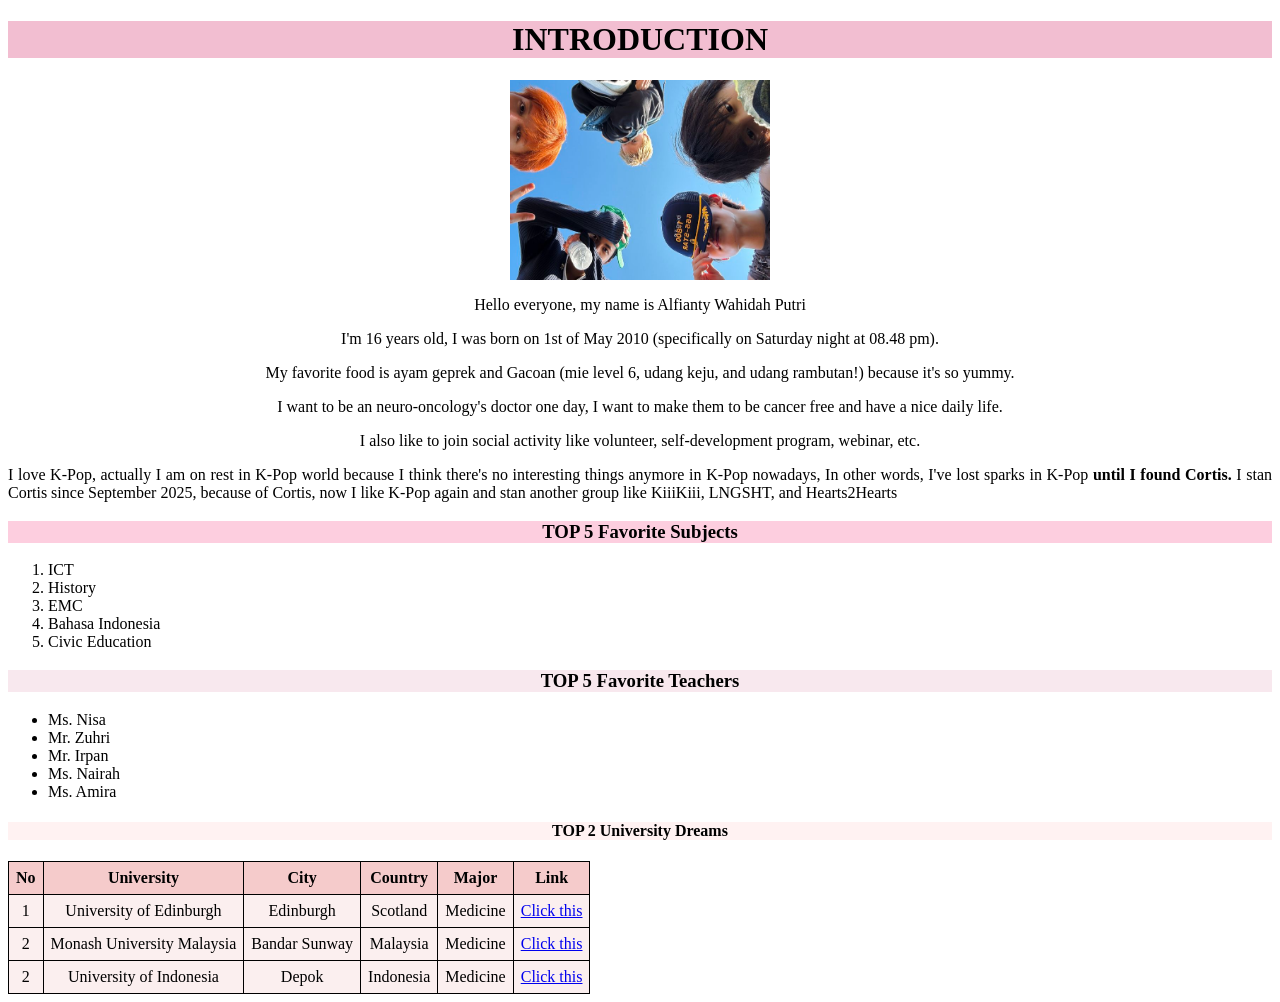
<file: index.html>
<!DOCTYPE html>
<html lang="en">
<head>
    <meta charset="UTF-8">
    <meta name="viewport" content="width=device-width, initial-scale=1.0">
       <h1 style="background-color:#F2BED1;color:black;text-align:center">INTRODUCTION</h1>
    <style>
        table, th, td{
            border: 1px solid black;
            border-collapse: collapse;
            width:auto;
            text-align:center;
            padding: 7px;
        }
        th{
            background-color: #F5CBCB;
        }
        td{
            background-color: #FBEFEF;
        }
    </style>

</head>
<body>
    <img src="CORTIS.jpeg" width="260" height="200" style="display: block; margin-left: auto;margin-right: auto; style="border-radius:5% alt="Favorite Group in K-Pop">
    <p style="text-align:center">Hello everyone, my name is Alfianty Wahidah Putri</p>
    <p style="text-align:center">I'm 16 years old, I was born on 1st of May 2010 (specifically on  Saturday night at 08.48 pm).</p>    
    <p style="text-align:center"> My favorite food is ayam geprek and Gacoan (mie level 6, udang keju, and udang rambutan!) because it's so yummy.</p>
    <p style="text-align:center"> I want to be an neuro-oncology's doctor one day, I want to make them to be cancer free and have a nice daily life.</p>  
    <p style="text-align:center">I also like to join social activity like volunteer, self-development program, webinar, etc.</p>
    <p style="text-align:justify">I love K-Pop, actually I am on rest in K-Pop world because I think there's no interesting things anymore in K-Pop nowadays, In other words, I've lost sparks in K-Pop <strong>until I found Cortis.</strong> I stan Cortis since September 2025, because of Cortis, now I like K-Pop again and stan another group like KiiiKiii, LNGSHT, and Hearts2Hearts</p>
<h3 style="background-color:#FDCEDF;color:black;text-align:center">TOP 5 Favorite Subjects</h3>
    <ol>
    <li>ICT</li>
    <li>History</li>
    <li>EMC</li>
    <li>Bahasa Indonesia</li>
    <li>Civic Education</li>
    </ol>

<h3 style="background-color:#F8E8EE;color:black;text-align:center">TOP 5 Favorite Teachers</h3>
    <ul>
    <li>Ms. Nisa</li>
    <li>Mr. Zuhri</li>
    <li>Mr. Irpan</li>
    <li>Ms. Nairah</li>
    <li>Ms. Amira</li>
    </ul>

<!-- This is for table -->
<h4 style="background-color:#FFF2F2;color:black;text-align:center">TOP 2 University Dreams</h4>
<table>
<!-- Rows for data -->
<tr>
<th>No</th>
<th>University</th>
<th>City</th>
<th>Country</th>
<th>Major</th>
<th>Link</th>
</tr>

<tr>
<td>1</td>
<td>University of Edinburgh</td>
<td>Edinburgh</td>
<td>Scotland</td>
<td>Medicine</td>
<td>
    <a href="https://medicine-vet-medicine.ed.ac.uk/edinburgh-medical-school" target="_blank">Click this</a>
</td>
</tr>

<tr>
<td>2</td>
<td>Monash University Malaysia</td>
<td>Bandar Sunway</td>
<td>Malaysia</td>
<td>Medicine</td>
<td>
    <a href="https://www.monash.edu.my/study/undergraduate/jeffrey-cheah-school-medicine-health-sciences/bachelor-medical-science-doctor-medicine" target="_blank">Click this</a>
</td>

<tr>
<td>2</td>
<td>University of Indonesia</td>
<td>Depok</td>
<td>Indonesia</td>
<td>Medicine</td>
<td>
    <a href="https://fk.ui.ac.id/"target="_blank">Click this</a>

</tr>
</table>
<!-- This is a comment -->
<!--Such a cool website!-->
<!-- Comments are not displayed in the browser -->

  </body>
</html>
</file>
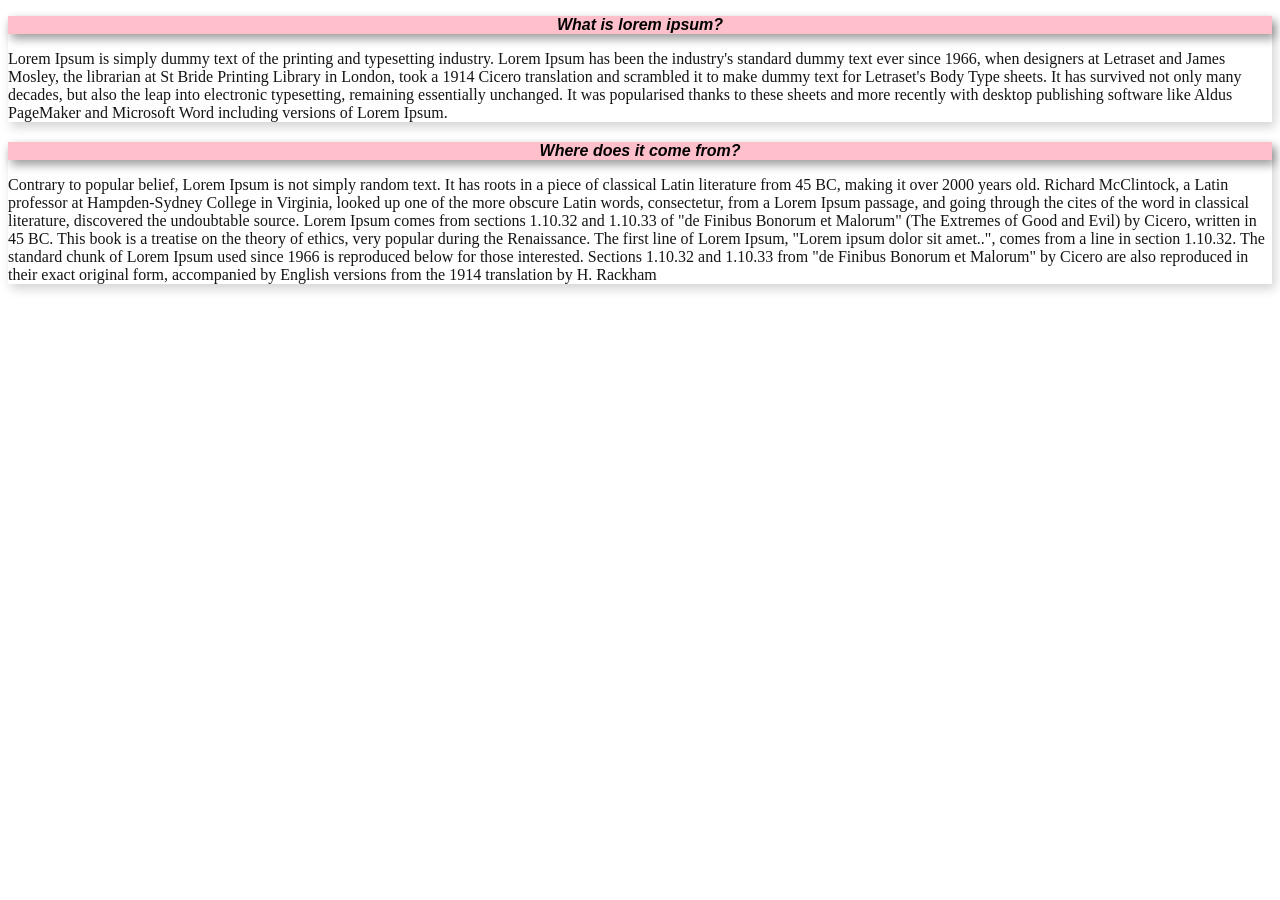
<file: cssexternal.html>
<!DOCTYPE html>
<html lang="en">
<head>
    <meta charset="UTF-8">
    <meta name="viewport" content="width=device-width, initial-scale=1.0">
    <title>CSS External</title>
    <link rel="stylesheet" href="style 2.css">
</head>
<body>
    <div class="section">
     <p class="title">What is lorem ipsum?</p>
     <p>Lorem Ipsum is simply dummy text of the printing and typesetting industry. Lorem Ipsum has been the industry's standard dummy text ever since 1966, when designers at Letraset and James Mosley, the librarian at St Bride Printing Library in London, took a 1914 Cicero translation and scrambled it to make dummy text for Letraset's Body Type sheets. It has survived not only many decades, but also the leap into electronic typesetting, remaining essentially unchanged. It was popularised thanks to these sheets and more recently with desktop publishing software like Aldus PageMaker and Microsoft Word including versions of Lorem Ipsum.</p>
    </div>

    <div class="section">
    <p class="title">Where does it come from?</p>
    <p>Contrary to popular belief, Lorem Ipsum is not simply random text. It has roots in a piece of classical Latin literature from 45 BC, making it over 2000 years old. Richard McClintock, a Latin professor at Hampden-Sydney College in Virginia, looked up one of the more obscure Latin words, consectetur, from a Lorem Ipsum passage, and going through the cites of the word in classical literature, discovered the undoubtable source. Lorem Ipsum comes from sections 1.10.32 and 1.10.33 of "de Finibus Bonorum et Malorum" (The Extremes of Good and Evil) by Cicero, written in 45 BC. This book is a treatise on the theory of ethics, very popular during the Renaissance. The first line of Lorem Ipsum, "Lorem ipsum dolor sit amet..", comes from a line in section 1.10.32. The standard chunk of Lorem Ipsum used since 1966 is reproduced below for those interested. Sections 1.10.32 and 1.10.33 from "de Finibus Bonorum et Malorum" by Cicero are also reproduced in their exact original form, accompanied by English versions from the 1914 translation by H. Rackham</p>
    </div>
</body>
</html>
</file>
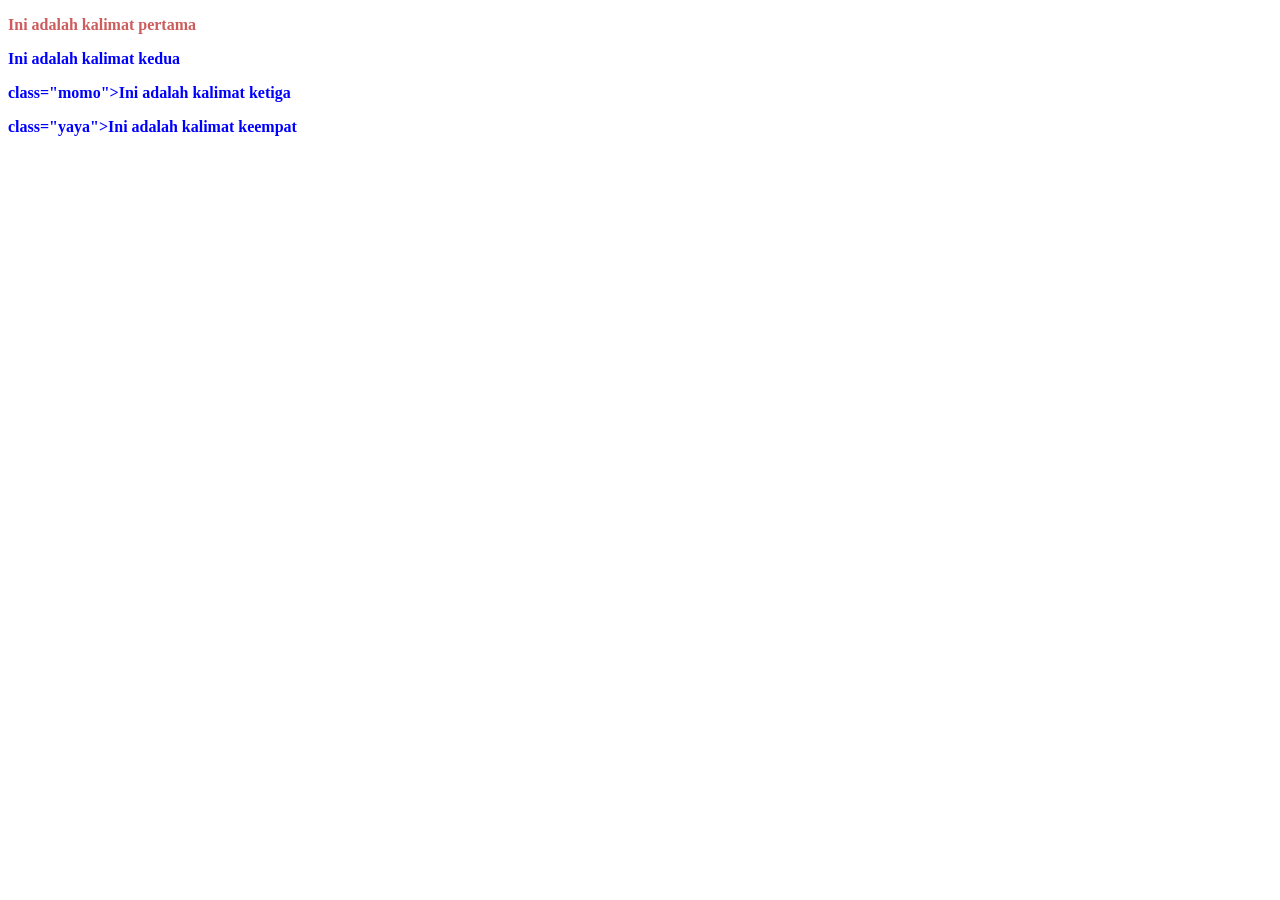
<file: latihancss.html>
<!DOCTYPE html>
<html lang="en">
<head>
    <meta charset="UTF-8">
    <meta name="viewport" content="width=device-width, initial-scale=1.0">
    <title>Latihan CSS</title>
    <style>

        p{
          font-family: Georgia, 'Times New Roman', Times, serif;
          color: blue;
          font-weight: 560;
        }
        .momo{
            font-style: rgb(246, 136, 211);
            font-family: 'Courier New', Courier, monospace;
        }
        .yaya{
            font-style: rgb(255, 131, 166);
            font-family:Cambria, Cochin, Georgia, Times, 'Times New Roman', serif
            font-size: 50px; 
        }
    </style>
</head>
<body>
    <p style="font-weight:bold; color:indianred; ">Ini adalah kalimat pertama</p>
    <p>Ini adalah kalimat kedua</p>
    <p> class="momo">Ini adalah kalimat ketiga</p>
    <p> class="yaya">Ini adalah kalimat keempat</p>
</body>
</html>
</file>
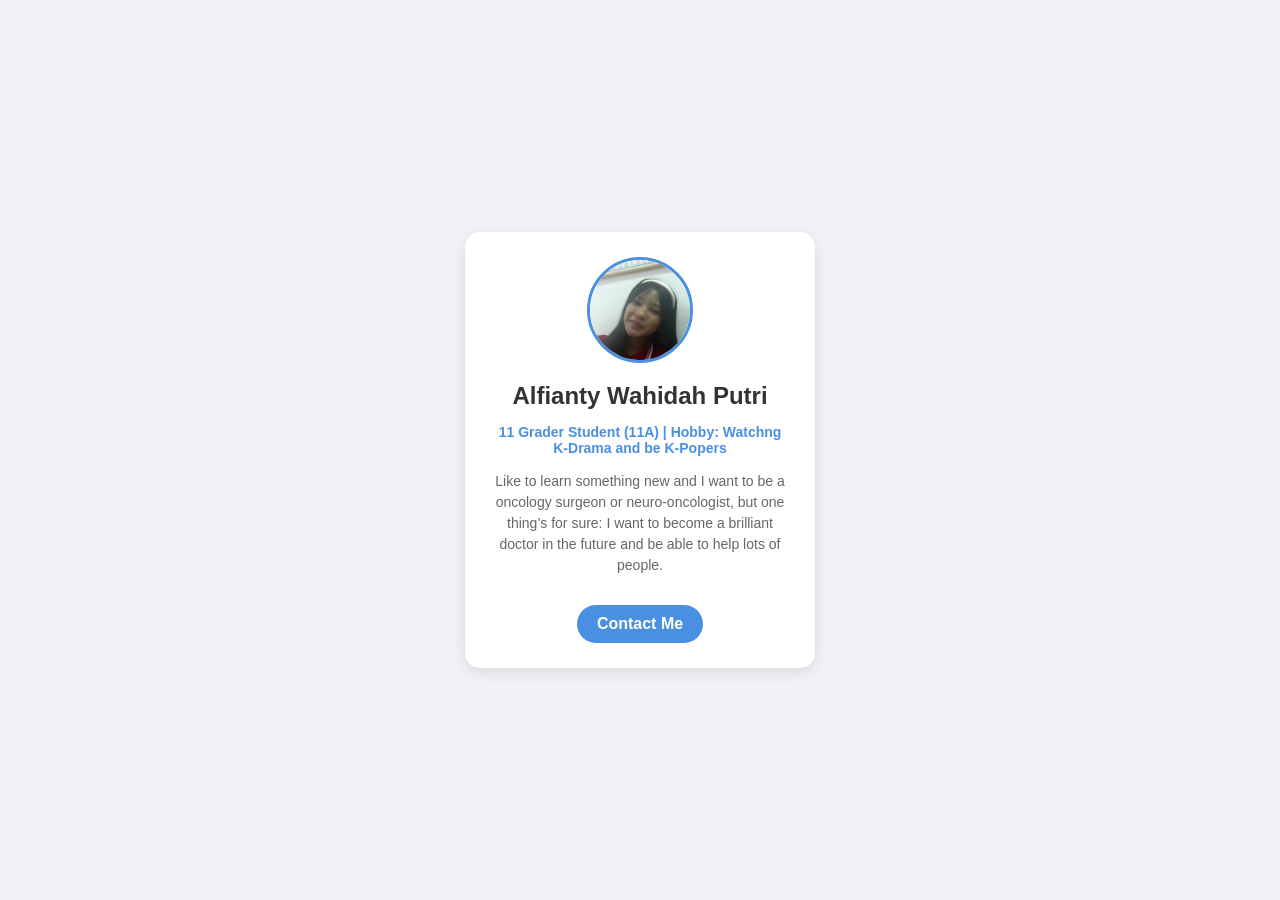
<file: personalcss.html>
<!DOCTYPE html>
<html lang="en">
<head>
    <meta charset="UTF-8">
    <meta name="viewport" content="width=device-width, initial-scale=1.0">
    <title>Personal-CSS day 1</title>
    <link rel="stylesheet" href="style.css">
</head>
<body>
    <div class="card">
        <img src="yaya.jpg" alt="Foto Profil" class="foto-profil">
<h2 class="nama">Alfianty Wahidah Putri</h2>
        <p class="state">11 Grader Student (11A) | Hobby: Watchng K-Drama and be K-Popers</p>
        <p class="bio">Like to learn something new and I want to be a oncology surgeon or neuro-oncologist, but one thing’s for sure: I want to become a brilliant doctor in the future and be able to help lots of people.</p>
        <a href="#" class="contact">Contact Me</a>
    </div>
</body>
</html>
</file>
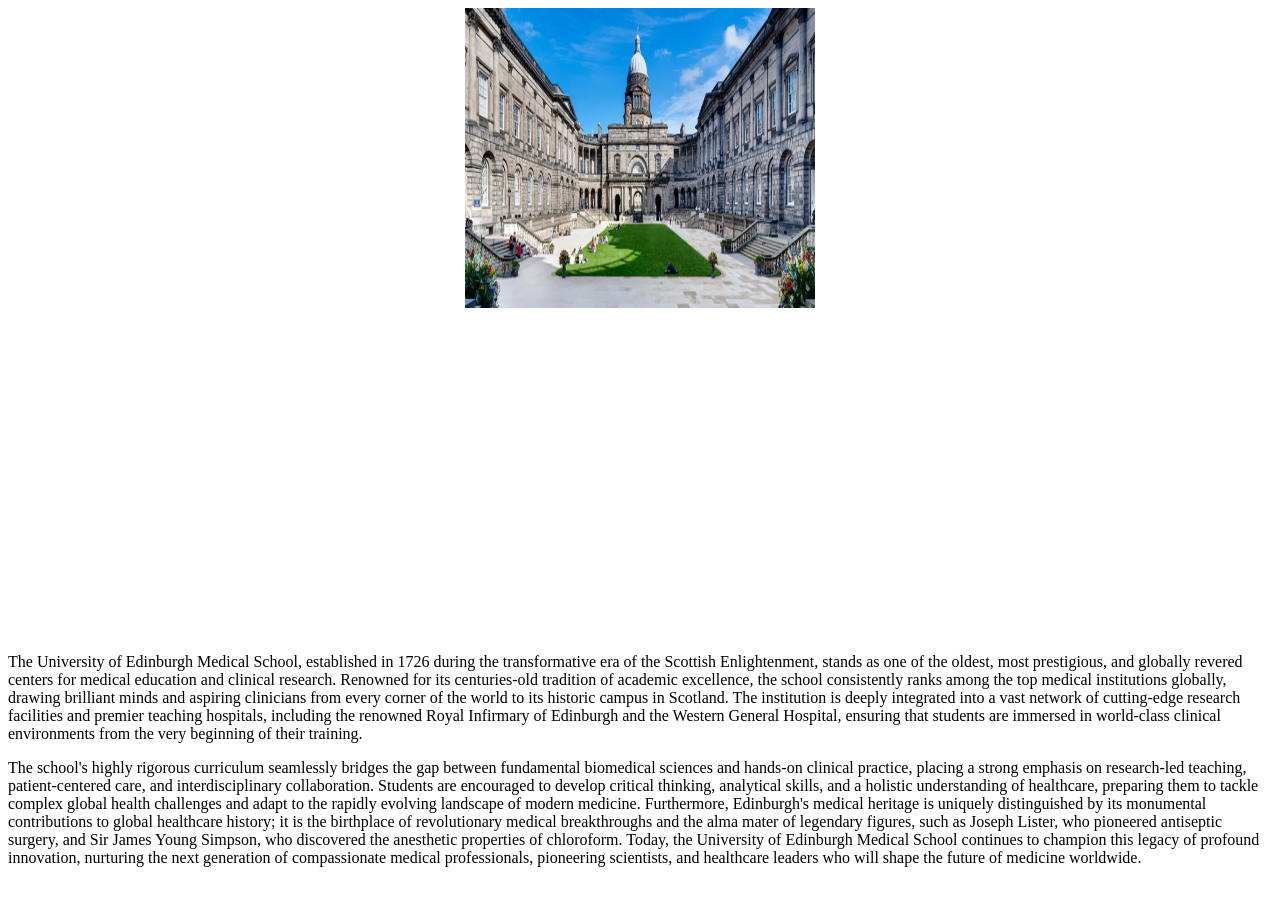
<file: ub.html>
<!DOCTYPE html>
<html lang="en">
<head>
    <meta charset="UTF-8">
    <meta name="viewport" content="width=device-width, initial-scale=1.0">
    <title>University of Edinburgh</title>
   <style>
    img{
        display: block;
        margin-left: auto;
        margin-right: auto;
    }
    iframe{
         display: block;
        margin-left: auto;
        margin-right: auto;
    }
   </style>
</head>
<body>
    <img src="UoE.jpg" height = "300" width = "350" alt=""> 
    <!--- the image is in the middle and give a description below the image--->

    <!--- tag break -> enter/new line space --->
 <br>
 <iframe width= "560" height = "311" src="https://www.youtube.com/embed/56IXHbmrPIo?si=ND-zblGCu5RDeZo_" title= "YouTube video player" frameborder="0" allow="accelerometer; autoplay; clipboard-write; encrypted-media; gyroscope; picture-in-picture; web-share" referrerpolicy="strict-origin-when-cross-origin" title = "YouTube Video Player" frameborder = "0" allow = "accelerometer"></iframe>

 <p></p>
 The University of Edinburgh Medical School, established in 1726 during the transformative era of the Scottish Enlightenment, stands as one of the oldest, most prestigious, and globally revered centers for medical education and clinical research. Renowned for its centuries-old tradition of academic excellence, the school consistently ranks among the top medical institutions globally, drawing brilliant minds and aspiring clinicians from every corner of the world to its historic campus in Scotland. The institution is deeply integrated into a vast network of cutting-edge research facilities and premier teaching hospitals, including the renowned Royal Infirmary of Edinburgh and the Western General Hospital, ensuring that students are immersed in world-class clinical environments from the very beginning of their training.
 </p>

 <p>
 The school's highly rigorous curriculum seamlessly bridges the gap between fundamental biomedical sciences and hands-on clinical practice, placing a strong emphasis on research-led teaching, patient-centered care, and interdisciplinary collaboration. Students are encouraged to develop critical thinking, analytical skills, and a holistic understanding of healthcare, preparing them to tackle complex global health challenges and adapt to the rapidly evolving landscape of modern medicine. Furthermore, Edinburgh's medical heritage is uniquely distinguished by its monumental contributions to global healthcare history; it is the birthplace of revolutionary medical breakthroughs and the alma mater of legendary figures, such as Joseph Lister, who pioneered antiseptic surgery, and Sir James Young Simpson, who discovered the anesthetic properties of chloroform. Today, the University of Edinburgh Medical School continues to champion this legacy of profound innovation, nurturing the next generation of compassionate medical professionals, pioneering scientists, and healthcare leaders who will shape the future of medicine worldwide.
 </p>
</body>
</html>
</file>
<file: style 2.css>
.title{
    font-family:'Lucida Sans', 'Lucida Sans Regular', 'Lucida Grande', 'Lucida Sans Unicode', Geneva, Verdana, sans-serif;
    font-weight:bold;
    color:black;
    font-style: italic;
    background-color: pink;
    text-align: center;
    box-shadow: 3px 5px 10px rgba(0, 0, 0, 0.384)
    /* 3px untuk offset-x (koordinat x)
    5px untuk koordinat y
    10px untuk blur */
}

p{
    color:rgb(21, 21, 21);
}

.section{
    margin-bottom: 20px;
    /* Ini jarak atas bawah dengan next section */
    box-shadow: 3px 5px 10px rgb(212, 212, 212);
}
</file>
<file: style.css>
body{
    background-color: #f0f2f5;
    font-family: 'Segoe UI', Tahoma, Geneva, Verdana, sans-serif;
    display: flex;
    justify-content: center;
    align-items: center;
    min-height: 100vh;
    margin: 0;
}

.card {
    background-color: #ffffff;
    width: 300px;
    padding: 25px;
    border-radius: 15px;
     box-shadow: 0 4px 15px rgba(0, 0, 0, 0.1);
    text-align: center;
}

.foto-profil {
    width: 100px;
    height: 100px;
    border-radius: 50%;
    object-fit: cover;
    border: 3px solid #4a90e2;
}

.nama {
    color: #333333;
    margin: 15px 0 5px 0;
}

/* Langkah 17: Mengatur gaya teks status sekolah (.state) */
.state {
    color: #4a90e2;
    font-size: 14px;
    font-weight: bold;
    margin-bottom: 15px;
}

.bio {
    color: #666666;
    font-size: 14px;
    line-height: 1.5;
}

.contact {
    display: inline-block;
    margin-top: 15px;
    padding: 10px 20px;
    background-color: #4a90e2;
    color: white;
    text-decoration: none;
    border-radius: 20px;
    font-weight: bold;
}
</file>
